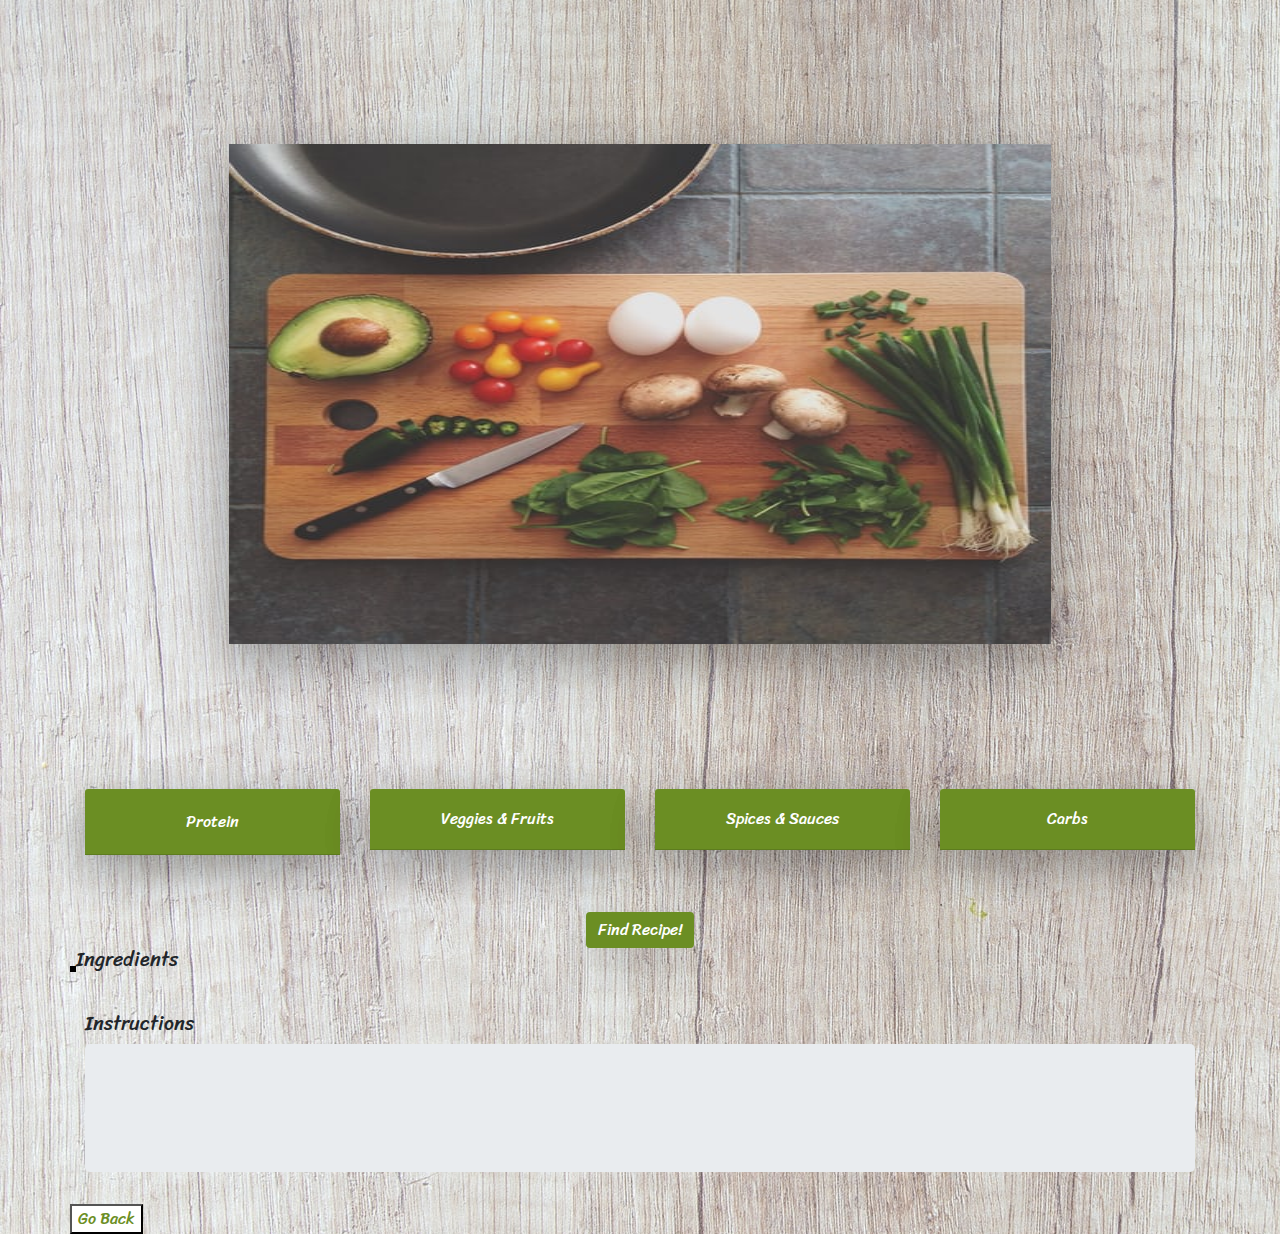
<file: index2.html>
<!DOCTYPE html>
<html lang="en">
  <head>
    <meta charset="UTF-8" />
    <meta name="viewport" content="width=device-width, initial-scale=1.0" />
    <meta http-equiv="X-UA-Compatible" content="ie=edge" />
    <title>InstaChef</title>
    <link
      rel="stylesheet"
      href="https://stackpath.bootstrapcdn.com/bootstrap/4.4.1/css/bootstrap.min.css"
      integrity="sha384-Vkoo8x4CGsO3+Hhxv8T/Q5PaXtkKtu6ug5TOeNV6gBiFeWPGFN9MuhOf23Q9Ifjh"
      crossorigin="anonymous"
    />
    <link rel="stylesheet" type="text/css" href="style.css" />
    <script src="https://cdnjs.cloudflare.com/ajax/libs/jquery/3.2.1/jquery.min.js"></script>
    <link
      href="https://fonts.googleapis.com/css?family=Sriracha&display=swap"
      rel="stylesheet"
    />
    <link rel="icon" href="./assets/hatchef.jpg" />
  </head>

  <body id="body">
     <!-- page 1 -->
     <div id="container1" class="container">
      <div class="row">
        <!-- page 1 image container -->
        <div class="col-sm-12">
          <div
            id="carouselDiv"
            class="carousel slide shadow-lg"
            data-ride="carousel"
          >
            <div class="carousel-inner shadow-lg">
              <div class="carousel-item active">
                <img class="d-block w-100 img-fluid" src="assets/food-1.jpg" />
              </div>
            </div>
          </div>
        </div>
      </div>
      <!-- page 1 ingredient opttions -->
      <div class="row" id="selectionsRow">
        <!-- protein options -->
        <div id="accordion" class="col-sm-3">
          <div class="card shadow-lg">
            <div class="card-header shadow-lg" id="headingOne">
              <h5 class="mb-0">
                <button
                  id="protein"
                  class="btn btn-link"
                  data-toggle="collapse"
                  data-target="#collapseOne"
                  aria-expanded="false"
                  aria-controls="collapseOne"
                >
                  Protein
                </button>
              </h5>
            </div>
            <!-- dropdown options -->
            <div
              id="collapseOne"
              class="collapse hide"
              aria-labelledby="headingOne"
              data-parent="#accordion"
            >
              <div class="card-body">
                <input
                  type="checkbox"
                  class="form-check-input"
                  id="chicken"
                  value="chicken"
                />
                <label class="form-check-label" for="exampleCheck1"
                  >Chicken</label
                >

                <br />

                <input
                  type="checkbox"
                  class="form-check-input"
                  id="turkey"
                  value="turkey"
                />
                <label class="form-check-label" for="exampleCheck1"
                  >Turkey</label
                >

                <br />

                <input
                  type="checkbox"
                  class="form-check-input"
                  id="pork"
                  value="pork"
                />
                <label class="form-check-label" for="exampleCheck1">Pork</label>

                <br />

                <input
                  type="checkbox"
                  class="form-check-input"
                  id="groundBeef"
                  value="beef"
                />
                <label class="form-check-label" for="exampleCheck1">Beef</label>

                <br />

                <input
                  type="checkbox"
                  class="form-check-input"
                  id="fish"
                  value="fish"
                />
                <label class="form-check-label" for="exampleCheck1">Fish</label>

                <br />

                <input
                  type="checkbox"
                  class="form-check-input"
                  id="egg"
                  value="egg"
                />
                <label class="form-check-label" for="exampleCheck1">Egg</label>

                <br />

                <input
                  type="checkbox"
                  class="form-check-input"
                  id="tofu"
                  value="tofu"
                />
                <label class="form-check-label" for="exampleCheck1">Tofu</label>

                <br />
              </div>
            </div>
          </div>
        </div>
        <!-- veggies options -->
        <div id="accordion" class="col-sm-3">
          <div class="card shadow-lg">
            <div class="card-header shadow-lg" id="headingTwo">
              <h5 class="mb-0">
                <button
                  id="veggies"
                  class="btn btn-link"
                  data-toggle="collapse"
                  data-target="#collapseTwo"
                  aria-expanded="false"
                  aria-controls="collapseTwo"
                >
                  Veggies & Fruits
                </button>
              </h5>
            </div>
            <!-- dropdown options -->
            <div
              id="collapseTwo"
              class="collapse hide"
              aria-labelledby="headingTwo"
              data-parent="#accordion"
            >
              <div class="card-body">
                <input
                  type="checkbox"
                  class="form-check-input"
                  id="corn"
                  value="corn"
                />
                <label class="form-check-label" for="exampleCheck1">Corn</label>

                <br />

                <input
                  type="checkbox"
                  class="form-check-input"
                  id="spinach"
                  value="spinach"
                />
                <label class="form-check-label" for="exampleCheck1"
                  >Spinach</label
                >

                <br />

                <input
                  type="checkbox"
                  class="form-check-input"
                  id="lettuce"
                  value="lettuce"
                />
                <label class="form-check-label" for="exampleCheck1"
                  >Lettuce</label
                >

                <br />

                <input
                  type="checkbox"
                  class="form-check-input"
                  id="kale"
                  value="kale"
                />
                <label class="form-check-label" for="exampleCheck1">Kale</label>

                <br />

                <input
                  type="checkbox"
                  class="form-check-input"
                  id="greenBeans"
                  value="greenbeans"
                />
                <label class="form-check-label" for="exampleCheck1"
                  >Green Beans</label
                >

                <br />

                <input
                  type="checkbox"
                  class="form-check-input"
                  id="asparagus"
                  value="asparagus"
                />
                <label class="form-check-label" for="exampleCheck1"
                  >Asparagus</label
                >

                <br />

                <input
                  type="checkbox"
                  class="form-check-input"
                  id="potatoes"
                  value="potato"
                />
                <label class="form-check-label" for="exampleCheck1"
                  >Potatoes</label
                >

                <br />

                <input
                  type="checkbox"
                  class="form-check-input"
                  id="squash"
                  value="squash"
                />
                <label class="form-check-label" for="exampleCheck1"
                  >Squash</label
                >

                <br />
                <!-- new selections -->
                <input
                  type="checkbox"
                  class="form-check-input"
                  id="onions"
                  value="onion"
                />
                <label class="form-check-label" for="exampleCheck1"
                  >Onions</label
                >

                <br />

                <input
                  type="checkbox"
                  class="form-check-input"
                  id="tomato"
                  value="tomato"
                />
                <label class="form-check-label" for="exampleCheck1"
                  >Tomatoes</label
                >

                <br />

                <input
                  type="checkbox"
                  class="form-check-input"
                  id="carrots"
                  value="carrot"
                />
                <label class="form-check-label" for="exampleCheck1"
                  >Carrots</label
                >

                <br />

                <input
                  type="checkbox"
                  class="form-check-input"
                  id="broccoli"
                  value="broccoli"
                />
                <label class="form-check-label" for="exampleCheck1"
                  >Broccoli</label
                >

                <br />

                <input
                  type="checkbox"
                  class="form-check-input"
                  id="avacado"
                  value="avacado"
                />
                <label class="form-check-label" for="exampleCheck1"
                  >Avacado</label
                >

                <br />

                <input
                  type="checkbox"
                  class="form-check-input"
                  id="cucumber"
                  value="cucumber"
                />
                <label class="form-check-label" for="exampleCheck1"
                  >Cucumber</label
                >

                <br />

                <input
                  type="checkbox"
                  class="form-check-input"
                  id="lemon"
                  value="lemon"
                />
                <label class="form-check-label" for="exampleCheck1"
                  >Lemon</label
                >

                <br />

                <input
                  type="checkbox"
                  class="form-check-input"
                  id="lime"
                  value="lime"
                />
                <label class="form-check-label" for="exampleCheck1">Lime</label>

                <br />
              </div>
            </div>
          </div>
        </div>
        <!-- spice options       -->
        <div id="accordion" class="col-sm-3">
          <div class="card shadow-lg">
            <div class="card-header shadow-lg" id="headingThree">
              <h5 class="mb-0">
                <button
                  id="spices"
                  class="btn btn-link"
                  data-toggle="collapse"
                  data-target="#collapseThree"
                  aria-expanded="false"
                  aria-controls="collapseThree"
                >
                  Spices & Sauces
                </button>
              </h5>
            </div>
            <!-- dropdown options -->
            <div
              id="collapseThree"
              class="collapse hide"
              aria-labelledby="headingThree"
              data-parent="#accordion"
            >
              <div class="card-body">
                <input
                  type="checkbox"
                  class="form-check-input"
                  id="salt"
                  value="salt"
                />
                <label class="form-check-label" for="exampleCheck1">Salt</label>

                <br />

                <input
                  type="checkbox"
                  class="form-check-input"
                  id="pepper"
                  value="pepper"
                />
                <label class="form-check-label" for="exampleCheck1"
                  >Pepper</label
                >

                <br />

                <input
                  type="checkbox"
                  class="form-check-input"
                  id="crushedRedPepper"
                  value="crushed+red+pepper"
                />
                <label class="form-check-label" for="exampleCheck1"
                  >Crushed Red Pepper</label
                >

                <br />

                <input
                  type="checkbox"
                  class="form-check-input"
                  id="cayenne"
                  value="cayenne"
                />
                <label class="form-check-label" for="exampleCheck1"
                  >Cayenne</label
                >

                <br />

                <input
                  type="checkbox"
                  class="form-check-input"
                  id="lemonPepper"
                  value="lemon+pepper+seasoning"
                />
                <label class="form-check-label" for="exampleCheck1"
                  >Lemon Pepper</label
                >

                <br />

                <input
                  type="checkbox"
                  class="form-check-input"
                  id="garlicPowder"
                  value="garlic+powder"
                />
                <label class="form-check-label" for="exampleCheck1"
                  >Garlic Powder</label
                >

                <br />

                <input
                  type="checkbox"
                  class="form-check-input"
                  id="soySauce"
                  value="soy+sauce"
                />
                <label class="form-check-label" for="exampleCheck1"
                  >Soy Sauce</label
                >

                <br />

                <input
                  type="checkbox"
                  class="form-check-input"
                  id="ranchDressing"
                  value="ranch+dressing"
                />
                <label class="form-check-label" for="exampleCheck1"
                  >Ranch Dressing</label
                >

                <br />

                <input
                  type="checkbox"
                  class="form-check-input"
                  id="arbysSauce"
                  value="hot+sauce"
                />
                <label class="form-check-label" for="exampleCheck1"
                  >Hot Sauce</label
                >

                <br />

              </div>
            </div>
          </div>
        </div>
        <!-- carb options     -->
        <div id="accordion" class="col-sm-3">
          <div class="card shadow-lg">
            <div class="card-header shadow-lg" id="headingFour">
              <h5 class="mb-0">
                <button
                  id="carbs"
                  class="btn btn-link"
                  data-toggle="collapse"
                  data-target="#collapseFour"
                  aria-expanded="false"
                  aria-controls="collapseFour"
                >
                  Carbs
                </button>
              </h5>
            </div>
            <!-- dropdown options -->
            <div
              id="collapseFour"
              class="collapse hide"
              aria-labelledby="headingFour"
              data-parent="#accordion"
            >
              <div class="card-body">
                <input
                  type="checkbox"
                  class="form-check-input"
                  id="whiteRice"
                  value="rice"
                />
                <label class="form-check-label" for="exampleCheck1">Rice</label>

                <br />

                <input
                  type="checkbox"
                  class="form-check-input"
                  id="pasta"
                  value="pasta"
                />
                <label class="form-check-label" for="exampleCheck1"
                  >Pasta</label
                >

                <br />

                <input
                  type="checkbox"
                  class="form-check-input"
                  id="tortillas"
                  value="tortillas"
                />
                <label class="form-check-label" for="exampleCheck1"
                  >Tortillas</label
                >

                <br />

                <input
                  type="checkbox"
                  class="form-check-input"
                  id="bread"
                  value="bread"
                />
                <label class="form-check-label" for="exampleCheck1"
                  >Bread</label
                >

                <br />
              </div>
            </div>
          </div>
        </div>

        <button
          id="findRecipe"
          type="button"
          class="btn btn-outline-dark shadow-lg"
        >
          Find Recipe!
        </button>
      </div>
    </div>
    <!-- page 2 -->
    <div id="container2" class="container"></div>
    <!-- modal -->
    <div id="modalContainer">
      <div
        class="modal fade"
        id="modal"
        tabindex="-1"
        role="dialog"
        aria-labelledby="modalTitle"
        aria-hidden="true"
      >
        <div class="modal-dialog" role="document">
          <div class="modal-content">
            <div class="modal-header">
              <h5 class="modal-title" id="modalTitle">
                RECIPE NAME
              </h5>
              <button
                type="button"
                class="close"
                data-dismiss="modal"
                aria-label="Close"
              >
                <span aria-hidden="true">&times;</span>
              </button>
            </div>

            <div class="modal-body">
              <li id="readyIn"></li>
              <li id="servings"></li>
              <li id="nutrition">Nutrition:</li>
              <li id="diets">Dietary Info:</li>
            </div>

            <div class="modal-footer">
              <button
                id="close"
                type="button"
                class="btn btn-secondary"
                data-dismiss="modal"
              >
                Close
              </button>
              <button id="selectRecipe" type="button" class="btn btn-primary">
                Take me to recipe!
              </button>
            </div>
          </div>
        </div>
      </div>
    </div>
    <!-- page 3 -->
    <div id="container3" class="container">
      <div class="row">
        <div class="col-m-5 col-s-12">
          <h5 id="finalRecipeTitle"></h5>
          <img id="finalRecipeImg" />
        </div>

        <div id="finalIngredients" class="col-m-7 col-s-12">
          <h5 id="ingredientsHeading">Ingredients</h5>
          <ul id="ingredientsDiv"></ul>
        </div>
      </div>

      <br />

      <div class="row">
        <div class="col-sm-12">
          <h5>Instructions</h5>

          <div id="recipeInstructions" class="jumbotron col-sm-12"></div>
        </div>
      </div>

      <div class="row">
        <button id="goBack">Go Back</button>
      </div>
    </div>

    <script src="script.js"></script>
    <script
      src="https://stackpath.bootstrapcdn.com/bootstrap/4.4.1/js/bootstrap.min.js"
      integrity="sha384-wfSDF2E50Y2D1uUdj0O3uMBJnjuUD4Ih7YwaYd1iqfktj0Uod8GCExl3Og8ifwB6"
      crossorigin="anonymous"
    ></script>
  </body>
</html>
</file>
<file: style.css>
body {
    background:#556B2F;
    background-image: url("./assets/wallpaper-img.jpg");
}

.hideDiv {
    display: none;
}

.dispayDiv {
    display: inline;
}

#findRecipe {
    margin: auto;
    margin-top: 5%;
}

#selectionsRow {
}

.container {
    font-family: 'Sriracha', cursive;
    background-image: url();
}

p {
    font-size: 18px;
    line-height: 150%;
    letter-spacing: 1px;
}

#Start {
    padding: 5%;
    margin: 20%;
    text-align: center;
    font-family: 'Sriracha', cursive;
    background-image: url("./assets/home-img.jpg");
    color: white;
}

#startedBtn {
    background-color: #6B8E23;
}

#homePic {
    width: 100px;
}

#findRecipe {
    background-color: #6B8E23;
}

.btn {
    color: white;
    font-family: 'Sriracha', cursive;
    border: none;
}

#protein {
    display: inline-block;
    vertical-align: middle;
    line-height: normal;
}

.img-fluid {
    max-height: 500px;
    width: auto;
}

#finalRecipeImg {
    border-style: solid;
    border-color: black;
}

#finalRecipeTitle {
    text-align: center;
}

#ingredientsDiv {
    text-align: center;
}

#ingredientsHeading {
    text-align: center;
}

.recipeImg {
    display: block;
    margin-left: auto;
    margin-right: auto;
}

.recipeTitle {
    text-align: center;
    background-color: #6B8E23;
    color: white;
    margin-left: 20%;
    margin-right: 20%;
}

#selectRecipe {
    background-color: #6B8E23;
    color: white;
}

#close {
    background-color: white;
    color: #6B8E23;
}

#goBack {
    background-color: white;
    color: #6B8E23;
}

#saveRecipe {
    background-color: #6B8E23;
    color: white;
}

#goBackPage2 {
    display: block;
    margin-left: auto;
    margin-right: auto;
    background-color: white;
    color: #6B8E23;
}

.card {
    border:none;
    text-align: center;
}

.card-header {
    background-color:#6B8E23 ;
}

.btn-link {
    color: white;
}

#carouselDiv {
    margin: 13%;
}
</file>
